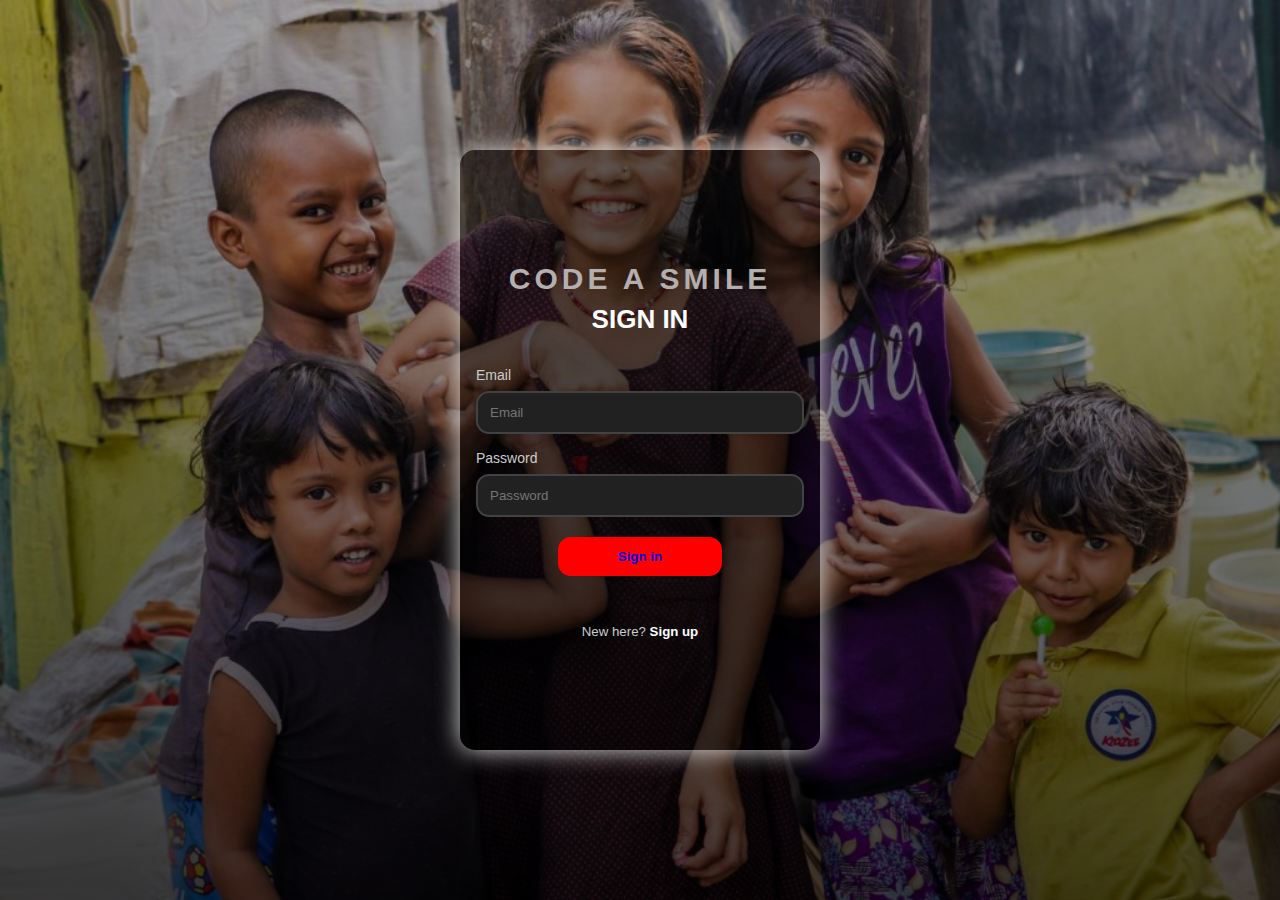
<file: index.html>
<!DOCTYPE html>
<html lang="en">
<head>
    <meta charset="UTF-8">
    <meta http-equiv="X-UA-Compatible" content="IE=edge">
    <meta name="viewport" content="width=device-width, initial-scale=1.0">
    <title>LOGIN CODE A SMILE</title>
    <link rel="preconnect" href="https://fonts.gstatic.com">
    <link href="https://fonts.googleapis.com/css2?family=Poppins:wght@200;400;600;800&display=swap" rel="stylesheet">
    <link rel="stylesheet" href="styles.css">
</head>
<body>
    <div class="background">
    <div class="wrapper">
        
        <div class="screen">
            <h2 class="title-heading">CODE A SMILE</h2>
            <h1 class="main-heading"> <u>SIGN IN</u>  </h1>
            <div class="message-wrapper" id="messageDiv">
                <h6 class="message"></h6>
            </div>
            <div class="form-wrapper">
                <form id="loginForm">
                    <div class="input-field">
                        <label>Email</label>
                        <input type="email" placeholder="Email" name="email">
                    </div>
                    <div class="input-field">
                        <label>Password</label>
                        <input type="password" placeholder="Password" name="password">
                    </div>
                    <button class="main-button" type="submit"><a href="homepage.html">Sign in</a></button>
                </form>
            </div>
            <div class="bottom-message">
                <h5>New here? <a href="sign-up.html">Sign up</a></h5>
            </div>
        </div>
        </div>
    </div>
</body>
</html>
</file>
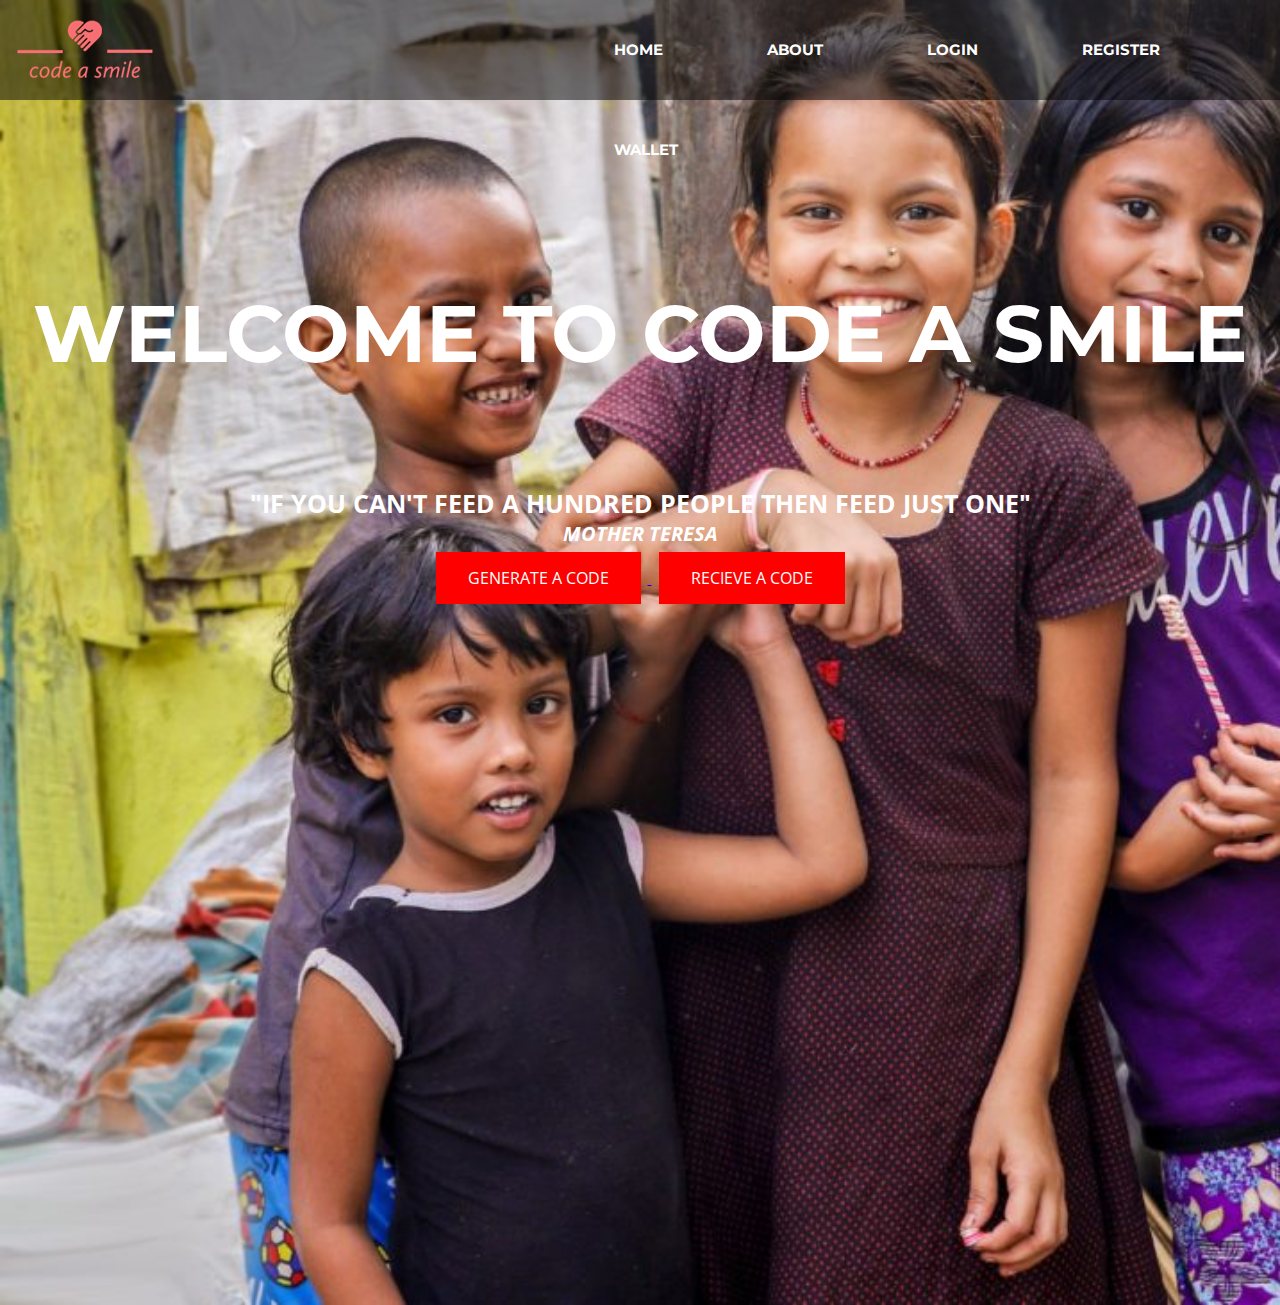
<file: homepage.html>
<!DOCTYPE html>
<html>
<head>
	<title>Home</title>
	<link rel="stylesheet" type="text/css" href="style.css">
		 <link href='http://fonts.googleapis.com/css?family=Montserrat:400,700%7CPT+Serif:400,700,400italic' rel='stylesheet'>
		  <link href="https://fonts.googleapis.com/css?family=Montserrat|Open+Sans" rel="stylesheet">
</head>
<body>

	<div class="bgimage">
		<div class="menu">
			
			<div class="leftmenu">
				<img src="codeasmile.png">
			</div>

			<div class="rightmenu">
				<ul>
					<li id="fisrtlist"><a href="homepage.html"> HOME</a></li>
					<li><a href="about.html">ABOUT</a></li>
					<li><a href="index.html"> LOGIN </a></li>
					<li><a href="sign-up.html">REGISTER</a></li>
					<li>WALLET</li>
				</ul>
			</div>

		</div>

		<div class="hometext">
			
			<h1> WELCOME TO CODE A SMILE  </h1></br></br></br></br></br>
			<h2> "IF YOU CAN'T FEED A HUNDRED PEOPLE THEN FEED JUST ONE"</h2>
			<h3><i>MOTHER TERESA</i> </h3>
			<a href="random.html">
			<input type="button" class="button" value="GENERATE A CODE">
		    </a>
			<a href="receive.html">
			<input type="button" class="button" value="RECIEVE A CODE">
			</a>
		</div>

	</div>

</body>
</html>
</file>
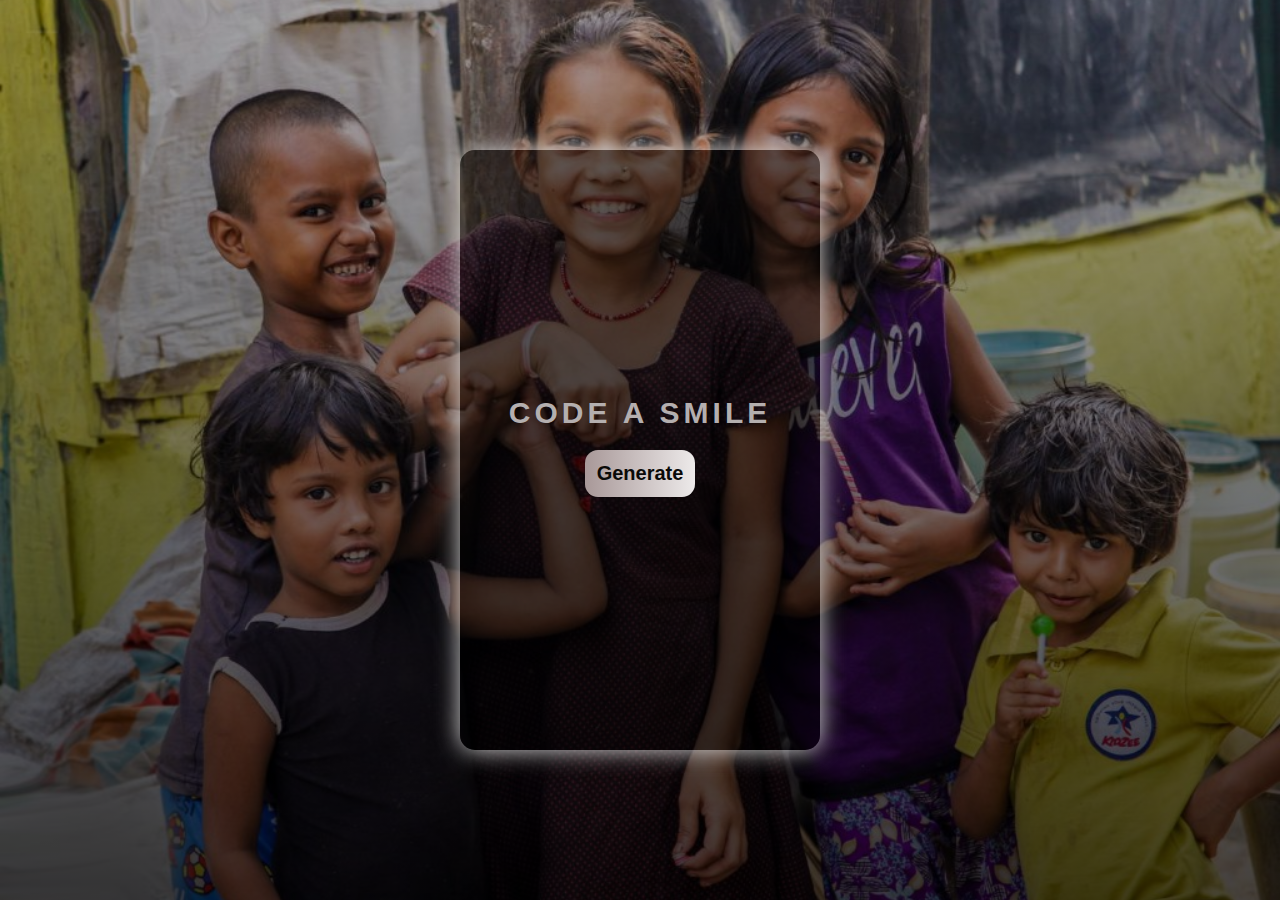
<file: random.html>
<!DOCTYPE html>
<html lang="en">
<head>
    <meta charset="UTF-8">
    <meta http-equiv="X-UA-Compatible" content="IE=edge">
    <meta name="viewport" content="width=device-width, initial-scale=1.0">
    <title>CODE A SMILE</title>
    <link rel="preconnect" href="https://fonts.gstatic.com">
    <link href="https://fonts.googleapis.com/css2?family=Poppins:wght@200;400;600;800&display=swap" rel="stylesheet">
    <link rel="stylesheet" href="styles.css">
  </head>
  <body>
      <div class="background">
      <div class="wrapper">
          
          <div class="screen">
              <h2 class="title-heading">CODE A SMILE</h2>
              <div class="message-wrapper" id="messageDiv">
                  <h6 class="message"></h6>
              </div>
              <section>


                <button type="submit" class="generateBtn">Generate</button>
              </section>
              
                <h1 class="randomNumEl"></h1>
              </div>

                <script src="rand.js"></script>





          </div>
          </div>
      </div>
  </body>
  </html>
</file>
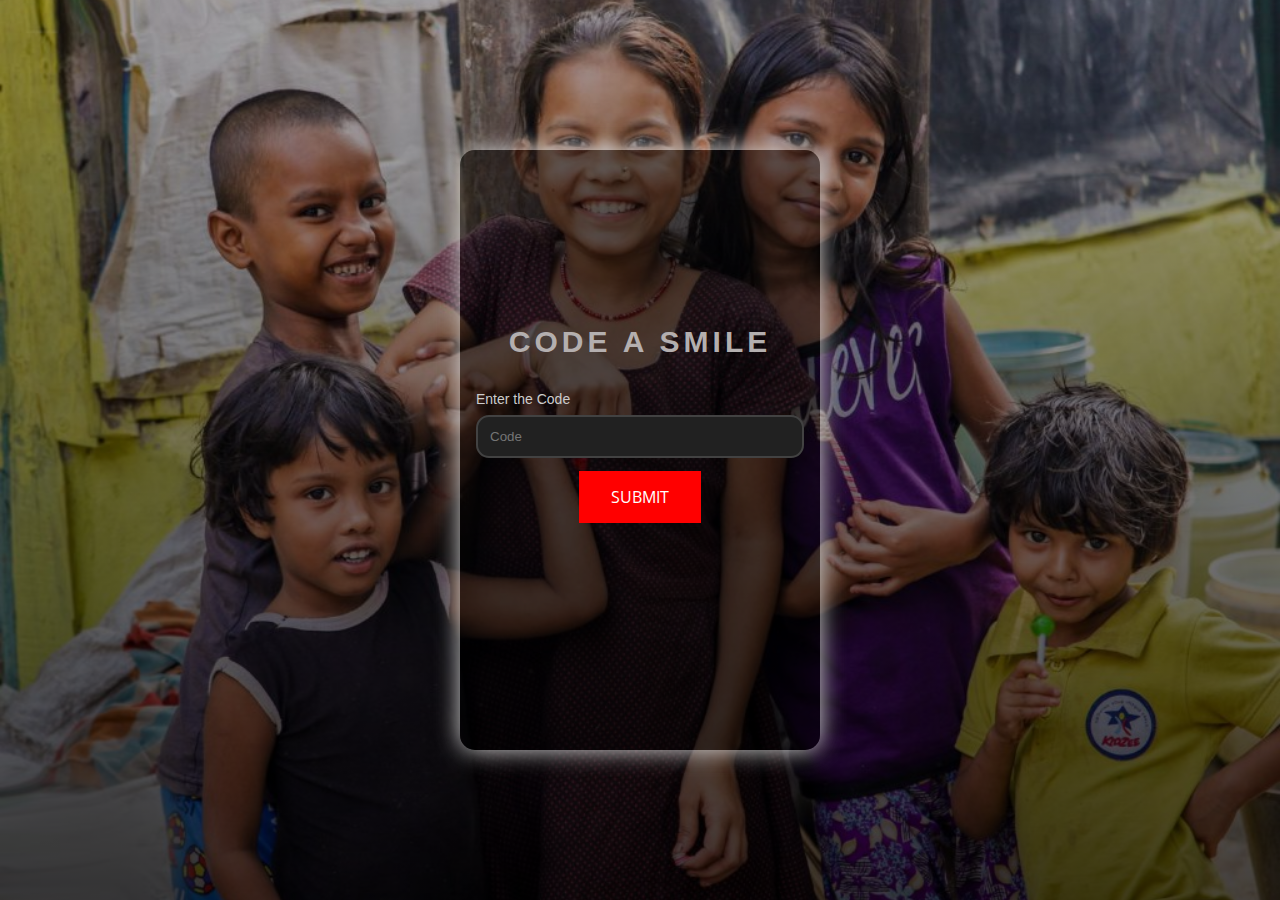
<file: receive.html>
<!DOCTYPE html>
<html>
<head>
	<title>Home</title>
	<link rel="stylesheet" type="text/css" href="style2.css">
		 <link href='http://fonts.googleapis.com/css?family=Montserrat:400,700%7CPT+Serif:400,700,400italic' rel='stylesheet'>
		  <link href="https://fonts.googleapis.com/css?family=Montserrat|Open+Sans" rel="stylesheet">
</head>
<body>

		</div>
		<div class="background">
			<div class="wrapper">
				
				<div class="screen">
					<h2 class="title-heading">CODE A SMILE</h2>
					
					<div class="message-wrapper" id="messageDiv">
						<h6 class="message"></h6>
					</div>
					<div class="form-wrapper">
						<form id="loginForm">
							<div class="input-field">
								<label>Enter the Code</label>
								<input type="Code" placeholder="Code" name="Code">
							</div>
							<a href="recipt.html">
							<input type="button" class="button" value="SUBMIT">
							</a>
						</form>
					</div>
					<div class="bottom-message">
					</div>
				</div>
				</div>
</file>
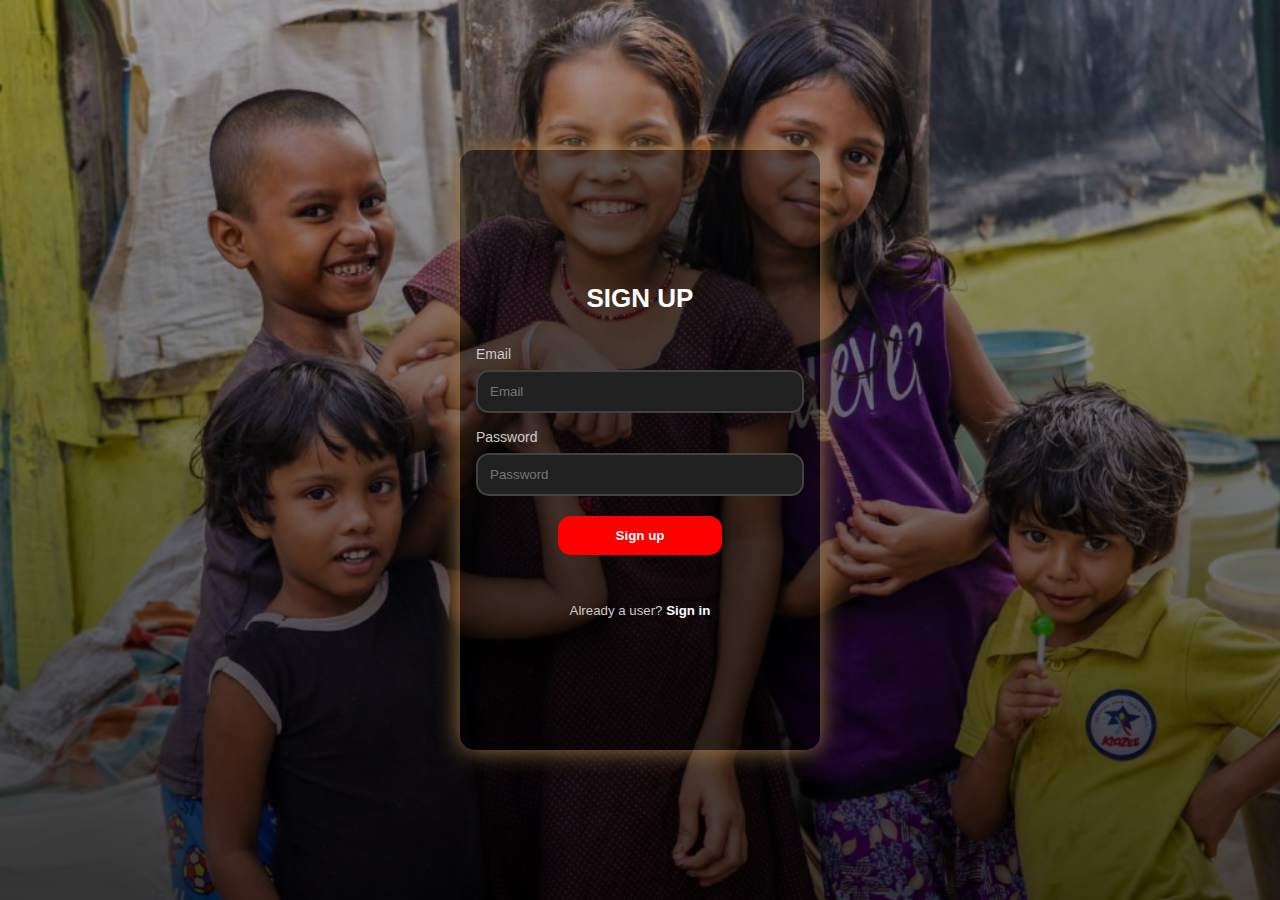
<file: sign-up.html>
<!DOCTYPE html>
<html lang="en">
<head>
    <meta charset="UTF-8">
    <meta http-equiv="X-UA-Compatible" content="IE=edge">
    <meta name="viewport" content="width=device-width, initial-scale=1.0">
    <title>Sign CODE SMILE</title>
    <link rel="preconnect" href="https://fonts.gstatic.com">
    <link href="https://fonts.googleapis.com/css2?family=Poppins:wght@200;400;600;800&display=swap" rel="stylesheet">
    <link rel="stylesheet" href="styles.css">
</head>
<body>
    <div class="background">
    <div class="wrapper">
        <div class="screen-signup">
            <h1 class="main-heading"> <u>SIGN UP</u> </h1>
            <div class="message-wrapper" id="messageDiv">
                <h6 class="message"></h6>
            </div>
            <div class="form-wrapper">
                <form id="registerForm">
                    <div class="input-field">
                        <label>Email</label>
                        <input type="email" placeholder="Email" name="email">
                    </div>
                    <div class="input-field">
                        <label>Password</label>
                        <input type="password" placeholder="Password" name="password">
                    </div>
                    <button class="main-button" type="submit">Sign up</button>
                </form>
            </div>
            <div class="bottom-message">
                <h5>Already a user? <a href="index.html">Sign in</a></h5>
            </div>
        </div>
    </div>
</div>
</body>
</html>
</file>
<file: styles.css>
*{
    margin: 0;
    padding: 0;
    box-sizing: border-box;
    list-style-type: none;
    text-decoration: none;
}
body{
    font-family: 'Tahome', sans-serif;
    background: #181717;
}

.wrapper{
    max-width: 480px;
    width: 100%;
    height: 100vh;
    display: flex;
    justify-content: center;
    align-items: center;
    flex-flow: column;
    padding: 1rem;
    margin: 0 auto;
}
.message-wrapper{
    width: 100%;
    padding: 0 1rem;
    display: none;
}
.message{
    margin: 0.5rem 0rem;
    background: #212121;
    color: #eaeaea;
    padding: 1rem 1rem;
    margin-top: 1.5rem;
    font-weight: 400;
    font-size: 13px;
    width: 100%;
    border-radius: 13px;
}

.screen {		
	background-color: rgba(0, 0, 0, .4);		
	position: relative;	
	height: 600px;
	width: 360px;	
	box-shadow: 0px 0px 24px #dbdbdb;
    display: flex;
    flex-direction: column;
    align-items: center;
    justify-content: center;
    border-radius: 15px;
}

.screen-reset{
    background-color: rgba(0, 0, 0, .4);		
	position: relative;	
	height: 600px;
	width: 360px;	
	box-shadow: 0px 0px 24px #7ea365;
    display: flex;
    flex-direction: column;
    align-items: center;
    justify-content: center;
    border-radius: 15px;
}

.screen-signup{
    background-color: rgba(0, 0, 0, .4);		
	position: relative;	
	height: 600px;
	width: 360px;	
	box-shadow: 0px 0px 24px #a07942;
    display: flex;
    flex-direction: column;
    align-items: center;
    justify-content: center;
    border-radius: 15px;
}

.background{
    height: 100%;
    width: 100%;
    background-image: linear-gradient(to bottom, rgba(0, 0, 0, 0.3), rgba(0, 0, 0, 0.73)),url(red.jpg) ;
    background-size: cover; 
    background-repeat: no-repeat;
    background-attachment: fixed;   
    background-position: center;
}


.title-heading{
    color: rgb(180, 175, 175);
    font-weight: 700;
    font-size: 30px;
    text-transform: capitalize;
    margin-bottom: 0.5rem;
    letter-spacing: 4px;
    text-align: center;
}


.main-heading{
    color: #fff;
    text-transform: capitalize;
    margin-bottom: 0.5rem;
    text-align: center;
    font-size: 26px;
}
.sub-text{
    color: #ccc;
    font-size: 15px;
    text-align: center;
}

.form-wrapper{
    width: 100%;
    text-align: center;
    padding: 1rem;
}


.logo{
    margin-right:80px ;
}


nav{
    display: flex;
    width: 100%;
    align-items: center;
    justify-content: space-evenly;
    background-color: rgba(0, 0, 0, .4);
    height: 4rem;
    position: sticky;
}

.nav-list{
    display: flex;
    align-items: center;
    justify-content: space-between;
}

.input-field{
    display: flex;
    flex-flow: column;
    align-items: flex-start;
    width: 100%;
    padding: 0.5rem 0rem;
}
.input-field label{
    color: #ccc;
    font-size: 14px;
}
.input-field input{
    width: 100%;
    padding: 0.75rem;
    border-radius: 13px;
    outline: none;
    background: #212121;
    border: 2px solid #424242;
    margin-top: 0.5rem;
    color: #fff;
    font-family: inherit;
}
input:focus{
    border: 2px solid #66f053;
}

.form-wrapper button, .main-button{
    background: linear-gradient(to left, red, red);
    color: #fff;
    width: 50%;
    padding: 0.75rem;
    font-weight: 600;
    font-family: inherit;
    margin-top: 0.75rem;
    outline:none;
    border: none;
    border-radius: 13px;
    cursor: pointer;
    transition: all .3s ease;
}
.form-wrapper button:hover{
    opacity: 0.9;
}



.bottom-message{
    width: 100%;
    text-align: center;
    color: #ccc;
    margin-top: 2rem;
}
.bottom-message h5{
    font-weight: 400;
}
.bottom-message h5 a{
    color: #fff;
    font-weight: 600;
    text-decoration: none;
}

@media (max-width:600px) {
    .list-items{
        display: none
        ;
    }
}

.list-items {
    font-size: 20px;
    color: #dbdbdb;
}

.list-items:hover{
    border-bottom: #63b44a solid ;
}

main {
    display: flex;
    flex-wrap: wrap;
    justify-content: center;
    align-items: center;
  }

.course {
    width: 350px;
    height: 400px;
    margin: .8rem;
    background-color: rgb(247, 245, 245);
    overflow: hidden;
    display: flex;
    flex-direction: column;
    justify-content: center;
    align-items: center;
    box-shadow: 0px 0px 24px #413e3e;
    background-position: center;
    background-size: cover;
  }

  .randomNumEl{
    color:rgb(255, 255, 255);
    font-weight: 700;
    font-size:70px;
    margin-bottom: 0.5rem;
    letter-spacing: 4px;
    text-align: center;
    
  }

.generateBtn{
    background: linear-gradient(to left, rgb(237, 234, 234), rgb(168, 152, 152));
    color: rgb(10, 10, 8);
    width: 100%;
    font-size:20px;
    padding: 0.75rem;
    font-weight: 600;
    font-family: inherit;
    margin-top: 0.75rem;
    outline:none;
    border: none;
    border-radius: 13px;
    cursor: pointer;
    transition: all .3s ease;
}
</file>
<file: style.css>
*{
	margin:0px;
	padding:0px;
}

.bgimage{
	background-image: url('red.jpg');
	background-size: cover;
	height: 145vh;
	
	
}

.menu{

	width: 100%;
	height: 100px;
	background-color: rgba(0,0,0,0.5);


}

.leftmenu{
	width: 20%;
	line-height: 100px;
	float: left;
	

}

.leftmenu h4{
	padding-left: 70px;
	font-weight: bold;
	color: white;
	font-size: 22px;
	font-family: 'Montserrat', sans-serif;

}


.rightmenu{
	width:70%;
	height: 100px;
	float: right;

/*	background-color: red; */
}

.rightmenu ul{
	margin-left: 200px;
}

.rightmenu ul li {
	font-family: 'Montserrat', sans-serif;
	display: inline-block;
	list-style: none;
	font-size: 15px;
	color:white;
	font-weight: bold;
	line-height: 100px;
	margin-left: 20px;
	text-transform: uppercase;
	padding-right: 70px;
	padding-left: 10px;

}

#fisrtlist{
	color: orange;
}


.rightmenu ul li a:hover{
	
	color: orange;
}
.rightmenu ul li a{
	text-decoration: none;
	color: white;
}


.text{
	width: 100%;
	margin-top: 185px;
	text-transform: uppercase;
	text-align: center;
	color:white;
}
.gettext{
	width: 100%;
	margin-top: 185px;
	text-transform: uppercase;
	text-align: center;
	
}
.gettext h1{
	font-size:30px;
	font-family: 'Montserrat', sans-serif;
	font-weight: 500px;
	margin:14px 0px;
	color:white;
}
.background{
	height: 60%;
	width: 70%;
	margin-left: 250px;
	background-image: linear-gradient(to bottom, rgba(0, 0, 0, 0.8), rgba(0, 0, 0, 0.73)),url(red.jpg) ;
	background-size: cover; 
	background-repeat: no-repeat;
	background-attachment: fixed;   
	background-position: center;
	text-align: center;
	border-radius: 15px;
	box-shadow: 0px 3px 10px rgba(255, 255, 255, 0.9);
}

.hometext{
	width: 100%;
	margin-top: 185px;
	text-transform: uppercase;
	text-align: center;
	
}

.hometext h1{
	font-size:80px;
	font-family: 'Montserrat', sans-serif;
	font-weight: 500px;
	margin:14px 0px;
	color:white;
}

.hometext h3{
	font-size: 20px;
	font-family: 'Open Sans', sans-serif;
	color:white;

}

.hometext h2{
	font-size: 25px;
	color: white;
	font-family: 'Open Sans', sans-serif;
}

.text h4{

	font-size: 14px;
	font-family: 'Open Sans', sans-serif;
}

.text h1{
	font-size:60px;
	font-family: 'Montserrat', sans-serif;
	font-weight: 700px;
	margin:14px 0px;
	color:white;

}

.text h3{
	font-size: 25px;
	font-family: 'Open Sans', sans-serif;
}

.text h2{
	font-size: 35px;
	font-family: 'Open Sans', sans-serif;
}


#buttonone{
	background-color: white;
	border: none;
	font-size: 12px;
	font-weight: bold;
	text-transform: uppercase;
	line-height: 40px;
	width: 150px;
	font-family: 'Montserrat', sans-serif;
	margin-top: 25px;
	border: 3px solid white;
}

#buttonone:hover{
	color: orange;

}
#buttontwo{

	background-color: transparent;
	border: none;
	font-family: 'Montserrat', sans-serif;
	text-transform: uppercase;
	font-weight: bold;
	line-height: 40px;
	border: 3px solid white;
	width: 150px;
}

.login-box{
    width: 320px;
    height: 420px;
    background: rgba(0, 0, 0, 0.5);
    color: #fff;
    top: 70%;
    left: 50%;
    position: absolute;
    transform: translate(-50%,-50%);
    box-sizing: border-box;
    padding: 70px 30px;
}
.avatar{
    width: 100px;
    height: 100px;
    border-radius: 50%;
    position: absolute;
    top: -50px;
    left: calc(50% - 50px);
}

.login-box p{
    margin: 0;
    padding: 0;
    font-weight: bold;
}
.login-box input{
    width: 100%;
    margin-bottom: 20px;
}
.login-box input[type="text"], input[type="password"]
{
    border: none;
    border-bottom: 1px solid #fff;
    background: transparent;
    outline: none;
    height: 40px;
    color: #fff;
    font-size: 16px;
}
.login-box input[type="submit"]
{
    border: none;
    outline: none;
    height: 40px;
    background: #1c8adb;
    color: #fff;
    font-size: 18px;
    border-radius: 20px;
}
.login-box input[type="submit"]:hover
{
    cursor: pointer;
    background: #39dc79;
    color: #000;
}

.login-box a{
    text-decoration: none;
    font-size: 14px;
    color: #fff;
}

.login-box h5{
   
    font-size: 14px;
    color: black;
}
.login-box a:hover
{
    color: #39dc79;
}
.login-box h1{
    margin: 0;
    padding: 0 0 20px;
    text-align: center;
    font-size: 22px;
}
.button {
	background-color: red;
	border: none;
	color: white;
	padding: 15px 32px;
	text-align: center;
	text-decoration: none;
	display: inline-block;
	font-size: 16px;
	margin: 5px 7px;
	cursor: pointer;
	font-family: 'Open Sans', sans-serif;
  }
</file>
<file: style2.css>
*{
    margin: 0;
    padding: 0;
    box-sizing: border-box;
    list-style-type: none;
    text-decoration: none;
}
body{
    font-family: 'Tahome', sans-serif;
    background: #181717;
}

.wrapper{
    max-width: 480px;
    width: 100%;
    height: 100vh;
    display: flex;
    justify-content: center;
    align-items: center;
    flex-flow: column;
    padding: 1rem;
    margin: 0 auto;
}
.message-wrapper{
    width: 100%;
    padding: 0 1rem;
    display: none;
}
.message{
    margin: 0.5rem 0rem;
    background: #212121;
    color: #eaeaea;
    padding: 1rem 1rem;
    margin-top: 1.5rem;
    font-weight: 400;
    font-size: 13px;
    width: 100%;
    border-radius: 13px;
}

.screen {		
	background-color: rgba(0, 0, 0, .4);		
	position: relative;	
	height: 600px;
	width: 360px;	
	box-shadow: 0px 0px 24px #dbdbdb;
    display: flex;
    flex-direction: column;
    align-items: center;
    justify-content: center;
    border-radius: 15px;
}

.screen-reset{
    background-color: rgba(0, 0, 0, .4);		
	position: relative;	
	height: 600px;
	width: 360px;	
	box-shadow: 0px 0px 24px #7ea365;
    display: flex;
    flex-direction: column;
    align-items: center;
    justify-content: center;
    border-radius: 15px;
}

.screen-signup{
    background-color: rgba(0, 0, 0, .4);		
	position: relative;	
	height: 600px;
	width: 360px;	
	box-shadow: 0px 0px 24px #a07942;
    display: flex;
    flex-direction: column;
    align-items: center;
    justify-content: center;
    border-radius: 15px;
}

.background{
    height: 100%;
    width: 100%;
    background-image: linear-gradient(to bottom, rgba(0, 0, 0, 0.3), rgba(0, 0, 0, 0.73)),url(red.jpg) ;
    background-size: cover; 
    background-repeat: no-repeat;
    background-attachment: fixed;   
    background-position: center;
}


.title-heading{
    color: rgb(180, 175, 175);
    font-weight: 700;
    font-size: 30px;
    text-transform: capitalize;
    margin-bottom: 0.5rem;
    letter-spacing: 4px;
    text-align: center;
}


.main-heading{
    color: #fff;
    text-transform: capitalize;
    margin-bottom: 0.5rem;
    text-align: center;
    font-size: 26px;
}
.sub-text{
    color: #ccc;
    font-size: 15px;
    text-align: center;
}

.form-wrapper{
    width: 100%;
    text-align: center;
    padding: 1rem;
}


.logo{
    margin-right:80px ;
}


nav{
    display: flex;
    width: 100%;
    align-items: center;
    justify-content: space-evenly;
    background-color: rgba(0, 0, 0, .4);
    height: 4rem;
    position: sticky;
}

.nav-list{
    display: flex;
    align-items: center;
    justify-content: space-between;
}

.input-field{
    display: flex;
    flex-flow: column;
    align-items: flex-start;
    width: 100%;
    padding: 0.5rem 0rem;
}
.input-field label{
    color: #ccc;
    font-size: 14px;
}
.input-field input{
    width: 100%;
    padding: 0.75rem;
    border-radius: 13px;
    outline: none;
    background: #212121;
    border: 2px solid #424242;
    margin-top: 0.5rem;
    color: #fff;
    font-family: inherit;
}
input:focus{
    border: 2px solid #66f053;
}

.form-wrapper button, .main-button{
    background: linear-gradient(to left, red, red);
    color: #fff;
    width: 50%;
    padding: 0.75rem;
    font-weight: 600;
    font-family: inherit;
    margin-top: 0.75rem;
    outline:none;
    border: none;
    border-radius: 13px;
    cursor: pointer;
    transition: all .3s ease;
}
.form-wrapper button:hover{
    opacity: 0.9;
}



.bottom-message{
    width: 100%;
    text-align: center;
    color: #ccc;
    margin-top: 2rem;
}
.bottom-message h5{
    font-weight: 400;
}
.bottom-message h5 a{
    color: #fff;
    font-weight: 600;
    text-decoration: none;
}

@media (max-width:600px) {
    .list-items{
        display: none
        ;
    }
}

.list-items {
    font-size: 20px;
    color: #dbdbdb;
}

.list-items:hover{
    border-bottom: #63b44a solid ;
}

main {
    display: flex;
    flex-wrap: wrap;
    justify-content: center;
    align-items: center;
  }

.course {
    width: 350px;
    height: 400px;
    margin: .8rem;
    background-color: rgb(247, 245, 245);
    overflow: hidden;
    display: flex;
    flex-direction: column;
    justify-content: center;
    align-items: center;
    box-shadow: 0px 0px 24px #413e3e;
    background-position: center;
    background-size: cover;
  }
  *{
	margin:0px;
	padding:0px;
}

.bgimage{
	background-image: url('red.jpg');
	background-size: cover;
	height: 145vh;
	
	
}

.menu{

	width: 100%;
	height: 100px;
	background-color: rgba(0,0,0,0.5);


}

.leftmenu{
	width: 20%;
	line-height: 100px;
	float: left;
	

}

.leftmenu h4{
	padding-left: 70px;
	font-weight: bold;
	color: white;
	font-size: 22px;
	font-family: 'Montserrat', sans-serif;

}


.rightmenu{
	width:70%;
	height: 100px;
	float: right;

/*	background-color: red; */
}

.rightmenu ul{
	margin-left: 200px;
}

.rightmenu ul li {
	font-family: 'Montserrat', sans-serif;
	display: inline-block;
	list-style: none;
	font-size: 15px;
	color:white;
	font-weight: bold;
	line-height: 100px;
	margin-left: 40px;
	text-transform: uppercase;

}

#fisrtlist{
	color: orange;
}


.rightmenu ul li a:hover{
	
	color: orange;
}
.rightmenu ul li a{
	text-decoration: none;
	color: white;
}


.text{
	width: 100%;
	margin-top: 185px;
	text-transform: uppercase;
	text-align: center;
	color:white;
}

.hometext{
	width: 100%;
	margin-top: 185px;
	text-transform: uppercase;
	text-align: center;
	color:white;
}

.hometext h1{
	font-size:60px;
	font-family: 'Montserrat', sans-serif;
	font-weight: 700px;
	margin:14px 0px;
}

.hometext h3{
	font-size: 20px;
	font-family: 'Open Sans', sans-serif;
}

.hometext h2{
	font-size: 30px;
	font-family: 'Open Sans', sans-serif;
}

.text h4{

	font-size: 14px;
	font-family: 'Open Sans', sans-serif;
}

.text h1{
	font-size:60px;
	font-family: 'Montserrat', sans-serif;
	font-weight: 700px;
	margin:14px 0px;
}

.text h3{
	font-size: 25px;
	font-family: 'Open Sans', sans-serif;
}

.text h2{
	font-size: 35px;
	font-family: 'Open Sans', sans-serif;
}


#buttonone{
	background-color: white;
	border: none;
	font-size: 12px;
	font-weight: bold;
	text-transform: uppercase;
	line-height: 40px;
	width: 150px;
	font-family: 'Montserrat', sans-serif;
	margin-top: 25px;
	border: 3px solid white;
}

#buttonone:hover{
	color: orange;

}
#buttontwo{

	background-color: transparent;
	border: none;
	font-family: 'Montserrat', sans-serif;
	text-transform: uppercase;
	font-weight: bold;
	line-height: 40px;
	border: 3px solid white;
	width: 150px;
}

.login-box{
    width: 320px;
    height: 420px;
    background: rgba(0, 0, 0, 0.5);
    color: #fff;
    top: 70%;
    left: 50%;
    position: absolute;
    transform: translate(-50%,-50%);
    box-sizing: border-box;
    padding: 70px 30px;
}
.avatar{
    width: 100px;
    height: 100px;
    border-radius: 50%;
    position: absolute;
    top: -50px;
    left: calc(50% - 50px);
}

.login-box p{
    margin: 0;
    padding: 0;
    font-weight: bold;
}
.login-box input{
    width: 100%;
    margin-bottom: 20px;
}
.login-box input[type="text"], input[type="password"]
{
    border: none;
    border-bottom: 1px solid #fff;
    background: transparent;
    outline: none;
    height: 40px;
    color: #fff;
    font-size: 16px;
}
.login-box input[type="submit"]
{
    border: none;
    outline: none;
    height: 40px;
    background: #1c8adb;
    color: #fff;
    font-size: 18px;
    border-radius: 20px;
}
.login-box input[type="submit"]:hover
{
    cursor: pointer;
    background: #39dc79;
    color: #000;
}

.login-box a{
    text-decoration: none;
    font-size: 14px;
    color: #fff;
}

.login-box h5{
   
    font-size: 14px;
    color: black;
}
.login-box a:hover
{
    color: #39dc79;
}
.login-box h1{
    margin: 0;
    padding: 0 0 20px;
    text-align: center;
    font-size: 22px;
}
.button {
	background-color: red;
	border: none;
	color: white;
	padding: 15px 32px;
	text-align: center;
	text-decoration: none;
	display: inline-block;
	font-size: 16px;
	margin: 5px 7px;
	cursor: pointer;
	font-family: 'Open Sans', sans-serif;
  }
</file>
